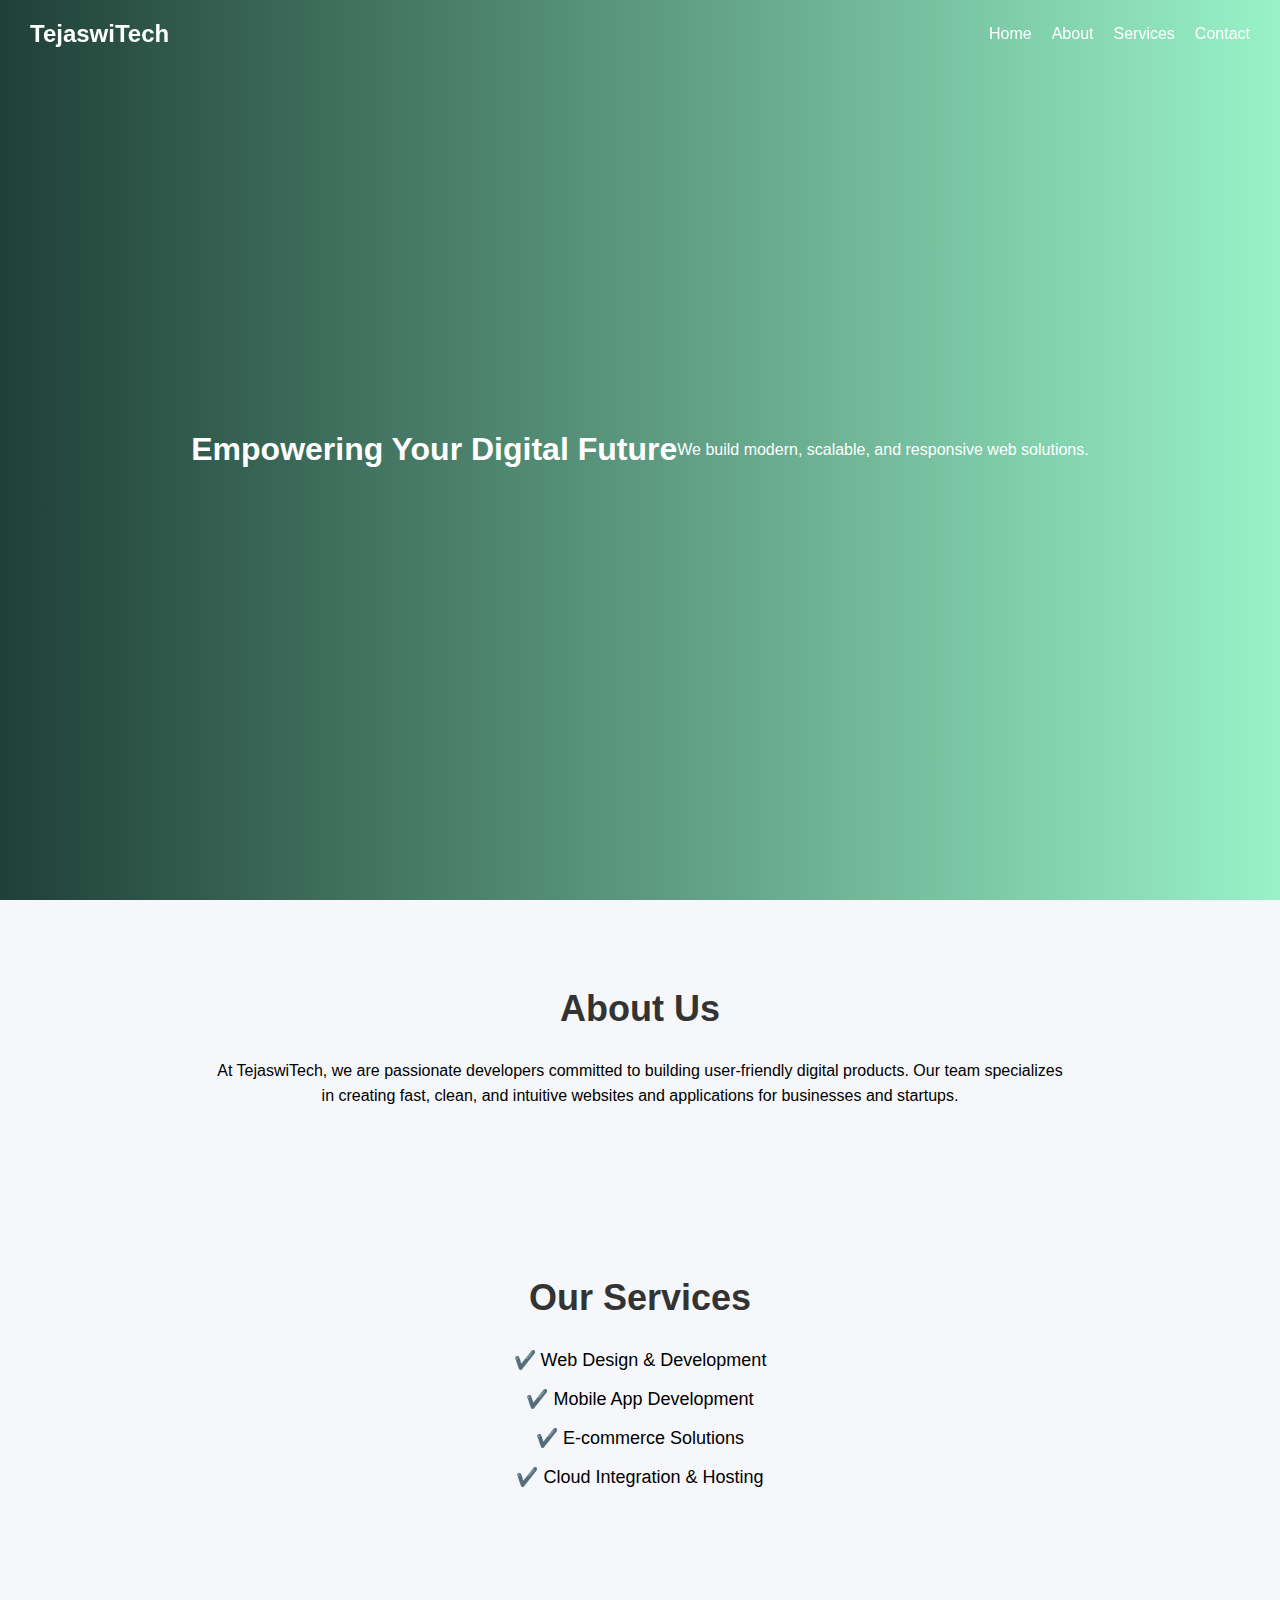
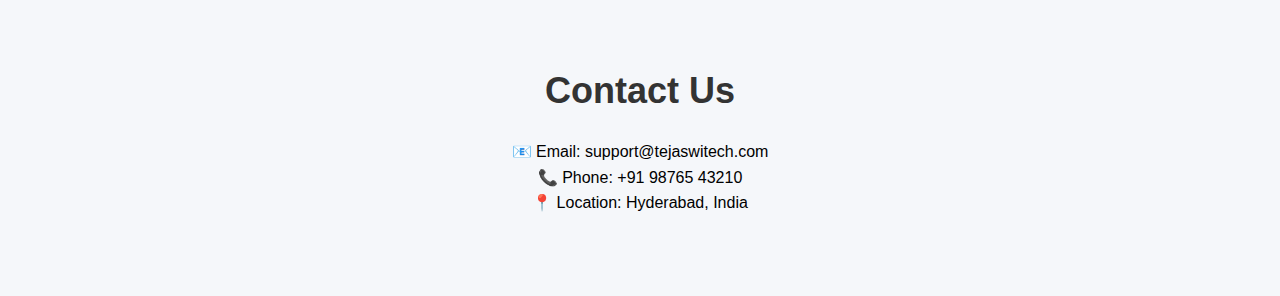
<file: index.html>
<!DOCTYPE html>
<html lang="en">
<head>
  <meta charset="UTF-8" />
  <meta name="viewport" content="width=device-width, initial-scale=1.0"/>
  <title>Tejaswi Tech Solutions</title>
  <link rel="stylesheet" href="style.css" />
</head>
<body>

  <nav class="navbar" id="navbar">
    <div class="logo">TejaswiTech</div>
    <ul class="nav-links">
      <li><a href="home.html">Home</a></li>
      <li><a href="about.html">About</a></li>
      <li><a href="services.html">Services</a></li>
      <li><a href="contact.html">Contact</a></li>
    </ul>
  </nav>

  <header class="hero-section" id="home">
    <h1>Empowering Your Digital Future</h1>
    <p>We build modern, scalable, and responsive web solutions.</p>
  </header>

  <section class="section" id="about">
    <h2>About Us</h2>
    <p>At TejaswiTech, we are passionate developers committed to building user-friendly digital products. Our team specializes in creating fast, clean, and intuitive websites and applications for businesses and startups.</p>
  </section>

  <section class="section" id="services">
    <h2>Our Services</h2>
    <ul>
      <li>✔️ Web Design & Development</li>
      <li>✔️ Mobile App Development</li>
      <li>✔️ E-commerce Solutions</li>
      <li>✔️ Cloud Integration & Hosting</li>
    </ul>
  </section>

  <section class="section" id="contact">
    <h2>Contact Us</h2>
    <p>📧 Email: support@tejaswitech.com<br>📞 Phone: +91 98765 43210</p>
    <p>📍 Location: Hyderabad, India</p>
  </section>

  <script src="script.js"></script>
</body>
</html>
</file>
<file: style.css>
* {
  margin: 0;
  padding: 0;
  box-sizing: border-box;
}

body {
  font-family: 'Segoe UI', sans-serif;
  line-height: 1.6;
  scroll-behavior: smooth;
  background: #f5f7fa;
}

.navbar {
  position: fixed;
  width: 100%;
  top: 0;
  left: 0;
  padding: 15px 30px;
  display: flex;
  justify-content: space-between;
  align-items: center;
  background: transparent;
  color: white;
  transition: 0.3s ease;
  z-index: 1000;
}

.navbar.scrolled {
  background: white;
  color: #333;
  box-shadow: 0 2px 5px rgba(0, 0, 0, 0.1);
}

.logo {
  font-size: 24px;
  font-weight: bold;
}

.menu-toggle {
  display: none;
  font-size: 24px;
  cursor: pointer;
}

.nav-links {
  list-style: none;
  display: flex;
  gap: 20px;
}

.nav-links li a {
  text-decoration: none;
  color: inherit;
  font-weight: 500;
  transition: color 0.3s ease;
}

.nav-links li a:hover {
  color: #007bff;
}

.hero-section {
  height: 100vh;
  background: linear-gradient(to right, #1f4037, #99f2c8);
  color: white;
  display: flex;
  justify-content: center;
  align-items: center;
  text-align: center;
  padding: 0 20px;
}

.hero-content h1 {
  font-size: 48px;
  margin-bottom: 15px;
}

.hero-content p {
  font-size: 20px;
}

.section {
  padding: 80px 20px;
  max-width: 900px;
  margin: auto;
  text-align: center;
}

.section h2 {
  font-size: 36px;
  margin-bottom: 20px;
  color: #333;
}

.section ul {
  list-style: none;
  padding: 0;
  font-size: 18px;
}

.section li {
  margin: 10px 0;
}

.contact {
  background: #e3f2fd;
}

footer {
  background: #222;
  color: #ccc;
  text-align: center;
  padding: 20px;
  font-size: 14px;
}

@media (max-width: 768px) {
  .menu-toggle {
    display: block;
  }

  .nav-links {
    flex-direction: column;
    background: white;
    position: absolute;
    top: 60px;
    right: 0;
    width: 200px;
    display: none;
    padding: 15px 0;
    box-shadow: 0 2px 5px rgba(0, 0, 0, 0.1);
  }

  .nav-links.show {
    display: flex;
  }

  .hero-content h1 {
    font-size: 32px;
  }

  .hero-content p {
    font-size: 18px;
  }
}

@media (max-width: 480px) {
  .hero-content h1 {
    font-size: 24px;
  }

  .hero-content p {
    font-size: 16px;
  }

  .section h2 {
    font-size: 28px;
  }

  .section {
    padding: 40px 10px;
  }

  .nav-links {
    gap: 10px;
  }
}
</file>
